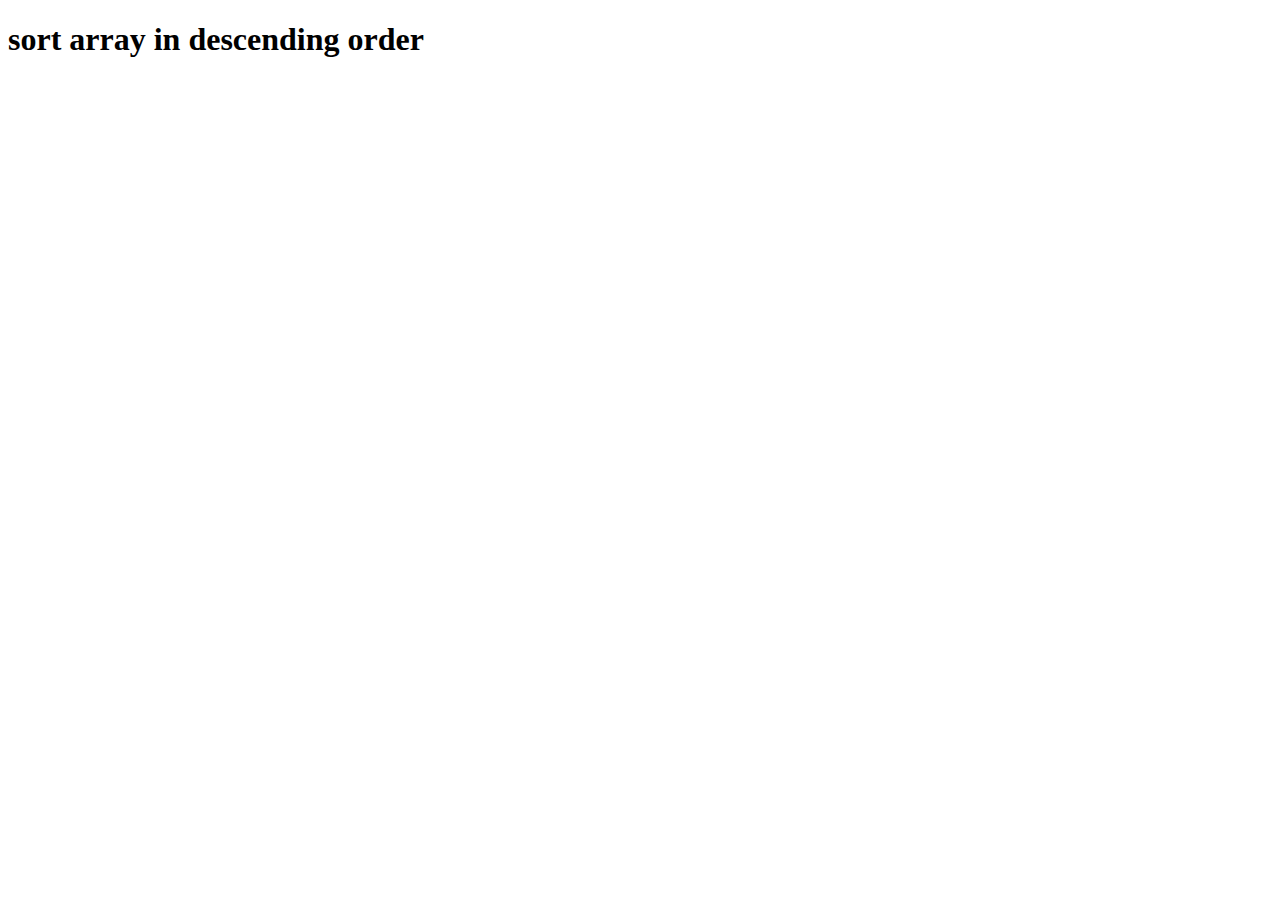
<file: index.html>
<!DOCTYPE html>
<html lang="en">
<head>
    <meta charset="UTF-8">
    <meta name="viewport" content="width=device-width, initial-scale=1.0">
    <title>Sort array</title>
</head>
<body>
  <h1>sort array in descending order</h1>  
  <script>
    let arr=[45,89,78,23,-12,10,32,6];
    console.log("unsorted array:",arr);
    arr.sort((a,b)=>b-a);
    console.log("Sorted array:",arr);
  </script>
</body>
</html>
</file>
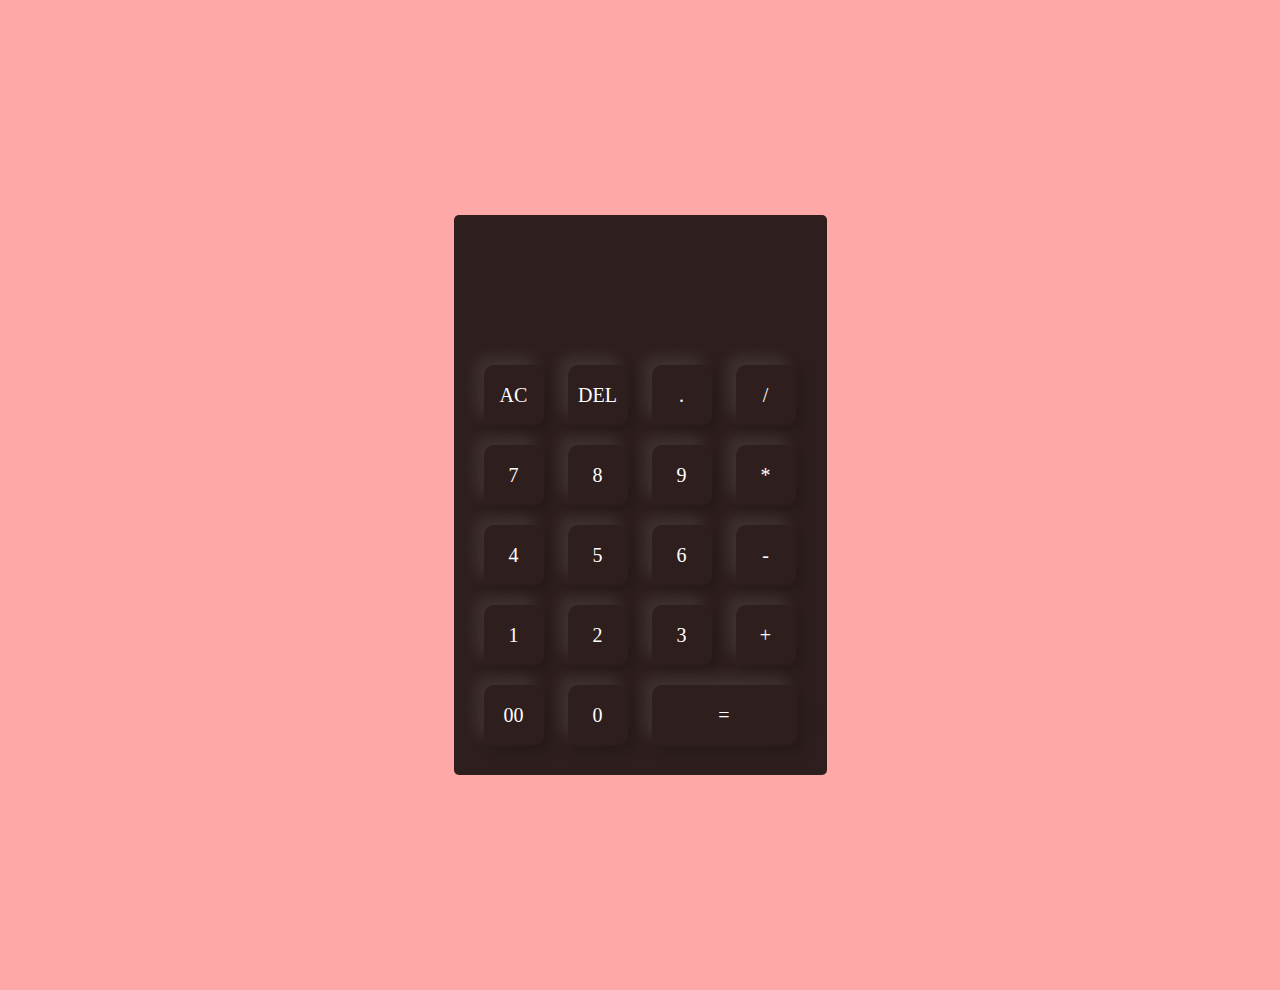
<file: calculator.html>
<!DOCTYPE html>
<html lang="en">
<head>
    <meta charset="UTF-8">
    <meta name="viewport" content="width=device-width, initial-scale=1.0">
    <title>Calculator</title>
    <link rel="stylesheet" href="calculator.css">
</head>
<body>
    <div class="container">
       <div class="calculator">
            <form>
                <div class="display">
                    <input type="text" name="display">
                </div>
                <div>
                    <input type="button" value="AC" onclick="display.value ='' " class="operator">
                    <input type="button" value="DEL" onclick="display.value = display.value.toString().slice(0,-1)" class="operator">
                    <input type="button" value="." onclick="display.value +='.' " class="operator">
                    <input type="button" value="/" onclick="display.value +='/' " class="operator">
                </div>
                <div>
                    <input type="button" value="7" onclick="display.value +='7' ">
                    <input type="button" value="8" onclick="display.value +='8' ">
                    <input type="button" value="9" onclick="display.value +='9' ">
                    <input type="button" value="*" onclick="display.value +='*' " class="operator">
                </div>
                <div>
                    <input type="button" value="4" onclick="display.value +='4' ">
                    <input type="button" value="5" onclick="display.value +='5' ">
                    <input type="button" value="6" onclick="display.value +='6' ">
                    <input type="button" value="-" onclick="display.value +='-' " class="operator">
                </div>
                <div>
                    <input type="button" value="1" onclick="display.value +='1' ">
                    <input type="button" value="2" onclick="display.value +='2' ">
                    <input type="button" value="3" onclick="display.value +='3' ">
                    <input type="button" value="+" onclick="display.value +='+' " class="operator">
                </div>
                <div>
                    <input type="button" value="00" onclick="display.value +='00' ">
                    <input type="button" value="0" onclick="display.value +='0' ">
                    <input type="button" value="=" onclick="display.value =eval(display.value) " class="equal">
                    
                </div>
            </form>
       </div>
</body>
</html>
</file>
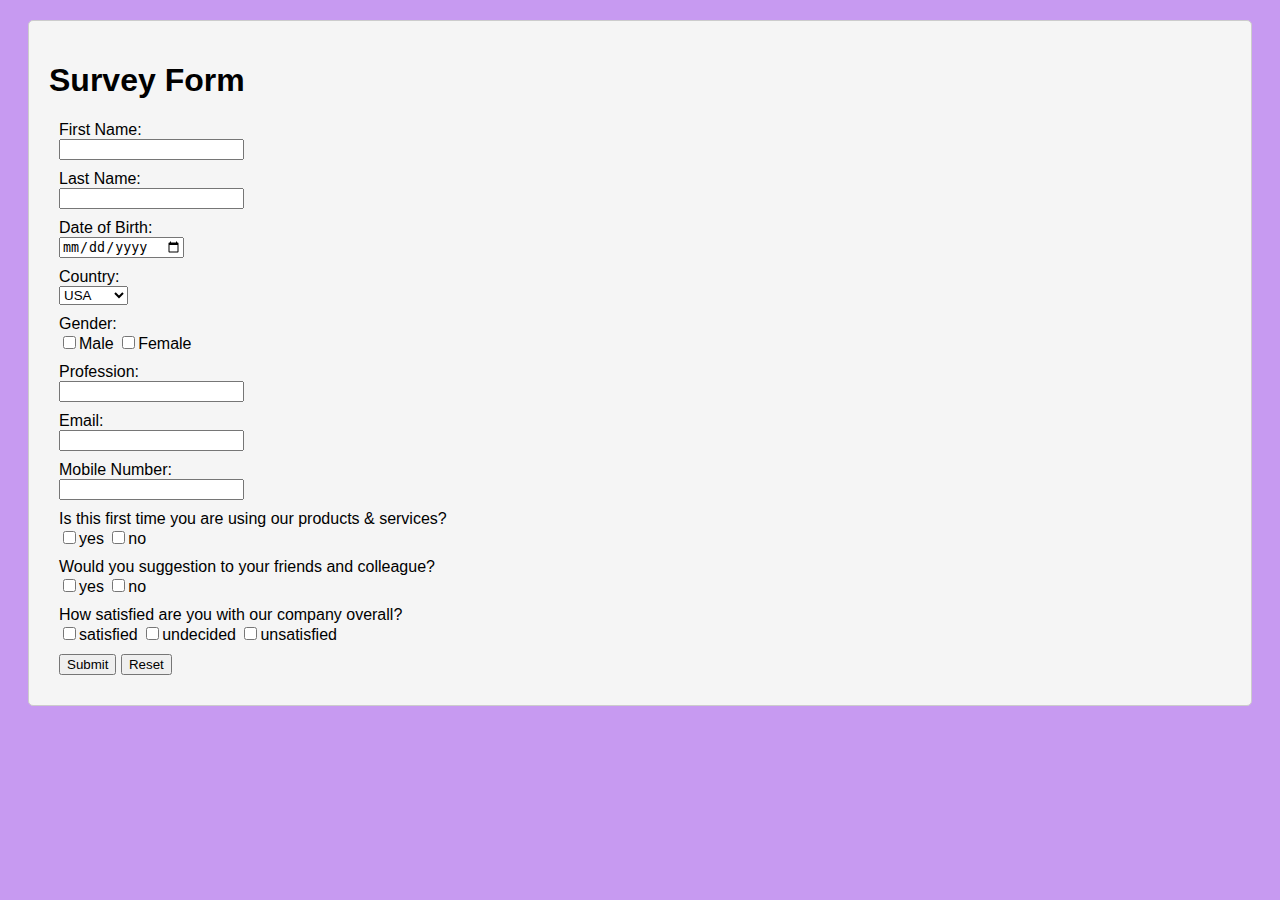
<file: survey.html>
<!DOCTYPE html>
<html lang="en">
<head>
    <meta charset="UTF-8">
    <meta name="viewport" content="width=device-width, initial-scale=1.0">
    <link rel="stylesheet" type="text/css" href="styles.css">
    <script src="script.js"></script>
    <title>Survey Form</title>
</head>
<body>
    <div id="container">
    <h1>Survey Form</h1>
    <form id="survey-form" onsubmit="return validateForm()">
        <div class="form-group">
            <label for="first-name">First Name:</label>
            <input type="text" id="first-name" required>
        </div>
        <div class="form-group">
            <label for="last-name">Last Name:</label>
            <input type="text" id="last-name" required>
        </div>
        <div class="form-group">
            <label for="date-of-birth">Date of Birth:</label>
            <input type="date" id="date-of-birth" required>
        </div>
        <div class="form-group">
            <label for="country">Country:</label>
            <select id="country" required>
                <option value="USA">USA</option>
                <option value="Canada">Canada</option>
                <!-- Add more countries here -->
            </select>
        </div>
        <div class="form-group">
            <label>Gender:</label>
            <input type="checkbox" id="male" name="gender" value="Male"label for="male">Male</label>
            <input type="checkbox" id="female" name="gender" value="Female"label for="female">Female</label>
        </div>
        <div class="form-group">
            <label for="profession">Profession:</label>
            <input type="text" id="profession" required>
        </div>
        <div class="form-group">
            <label for="email">Email:</label>
            <input type="email" id="email" required>
        </div>
        <div class="form-group">
            <label for="mobile-number">Mobile Number:</label>
            <input type="tel" id="mobile-number" required>
        </div>
        <div class="form-group">
            <label>Is this first time you are using our products & services?</label>
                <input type="checkbox" id="yes" name="is this first time You are using our products & services?"value="yes"label for="yes">yes</label>
                <input type="checkbox" id="no" name="is this first time You are using our products & services?"value="no"label for="no">no</label>
            
        </div>
        <div class="form-group">
            <label>Would you suggestion to your friends and colleague?</label>
                <input type="checkbox" id="yes" name="would you suggestion to your friends and colleague?"value="yes"label for="yes">yes</label>
                <input type="checkbox" id="no" name="would you suggestion to your friends and colleague?"value="no"label for="no">no</label>
            
        </div>
        <div class="form-group">
            <label>How satisfied are  you with our company overall?</label>
                <input type="checkbox" id="satisfied" name="how satisfied are  you with our company overall?"value="satisfied"label for="satisfied">satisfied</label>
                <input type="checkbox" id="undecided" name="how satisfied are  you with our company overall?"value="undecided"label for="undecided">undecided</label>
                <input type="checkbox" id="unsatisfied" name="how satisfied are  you with our company overall?"value="satisfied"label for="unsatisfied">unsatisfied</label>
        </div>
        <div class="form-group">
            <button type="submit" id="submit-btn">Submit</button>
            <button type="button" id="reset-btn" onclick="resetForm()">Reset</button>
        </div>
    </form>
    <div id="popup" class="hidden">
        <div id="popup-content">
            <h2>Survey Summary</h2>
            <p id="summary-text"></p>
            <p id="success-message"></p>
            <button id="close-popup" onclick="closePopup()">Close</button>
        </div>
    </div>
    </div>
</body>
</html>
</file>
<file: calculator.css>
*{
    margin: 0;
    padding: 0;
    font-family:'Times New Roman', Times, serif;
    box-sizing: border-box;
}
.container{
    width: 100%;
    height: 110vh;
    background: rgba(255, 0, 0, 0.34);
    display: flex;
    align-items: center;
    justify-content: center;
}
.calculator{
    background: rgba(0, 0, 0, 0.818);
    padding: 20px;
    border-radius: 5px;
}
.calculator form input{
    border: 0;
    outline: 0;
    width: 60px;
    height: 60px;
    border-radius: 10px;
    box-shadow: -8px -8px 15px rgba(255, 255, 255, 0.1),5px 5px 15px rgba(0, 0, 0, 0.2);
    background: transparent;
    font-size: 20px;
    color: #fff;
    cursor: pointer;
    margin: 10px;
}
form .display{
    display: flex;
    justify-content: flex-end;
    margin: 20px 0;
}
form .display input{
    text-align: right;
    flex: 1;
    font-size: 40px;
    box-shadow: none;
}
form input.equal{
    width: 145px;
    color:white;
}
form input.operator{
    color:white;
}
</file>
<file: styles.css>
body {
    font-family: Arial, sans-serif;
    text-align: left;
    background-color: rgba(137, 43, 226, 0.479);
}
#container{
    margin:20px;
    padding:20px;
    border:1px solid#ccc;
    border-radius:5px;
    background-color: #f5f5f5;
}
.form-group {
    margin: 10px;
}

label {
    display: block;
}

#popup {
    position: fixed;
    top: 0;
    left: 0;
    width: 100%;
    height: 100%;
    background: rgba(0, 0, 0, 0.5);
    display: flex;
    justify-content: center;
    align-items: center;
    z-index: 999;
    display: none;
}

#popup-content {
    background: #fff;
    padding: 20px;
    border-radius: 5px;
    box-shadow: 0 0 10px rgba(0, 0, 0, 0.3);
    text-align: left;
}

.hidden {
    display: none;
}
</file>
